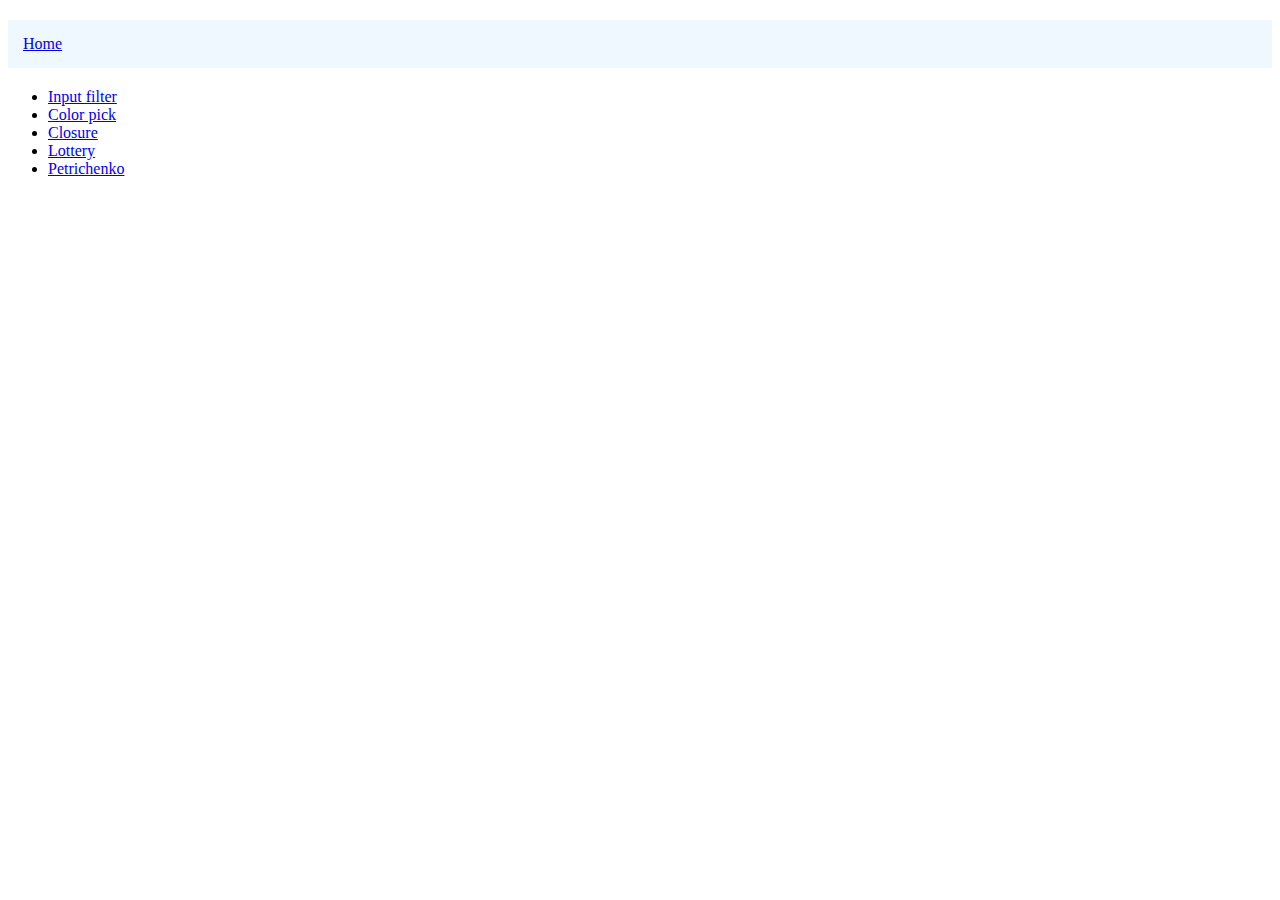
<file: index.html>
<!DOCTYPE html>
<html lang="en">
  <head>
    <meta charset="UTF-8" />
    <meta name="viewport" content="width=device-width, initial-scale=1.0" />
    <link rel="stylesheet" href="./css/main.css" />
    <title>Document</title>
  </head>
  <body>
    <div class="home-container">
      <a href="./index.html" class="nav__link">Home</a>
    </div>
    <ul class="nav">
      <li class="nav__item">
        <a href="./filter.html" class="nav__link">Input filter</a>
      </li>
      <li class="nav__item">
        <a href="./color-pick.html" class="nav__link">Color pick</a>
      </li>
      <li class="nav__item">
        <a href="./closure.html" class="nav__link">Closure</a>
      </li>
      <li class="nav__item">
        <a href="./lottery.html" class="nav__link">Lottery</a>
      </li>
      <li class="nav__item">
        <a href="/petrichenko.html" class="nav__link">Petrichenko</a>
      </li>
    </ul>
    <script src="./js/script.js"></script>
  </body>
</html>
</file>
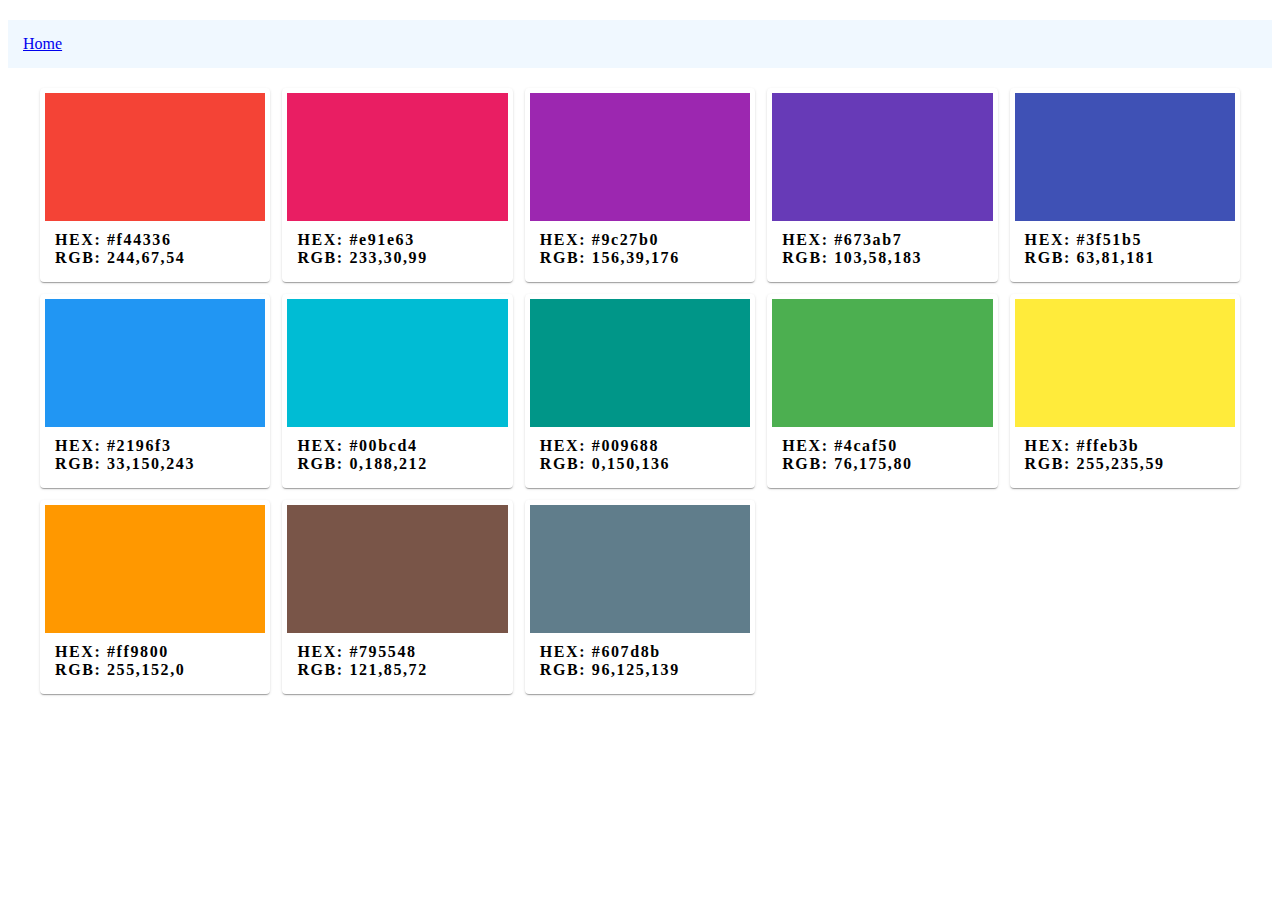
<file: color-pick.html>
<!DOCTYPE html>
<html lang="en">
  <head>
    <meta charset="UTF-8" />
    <meta name="viewport" content="width=device-width, initial-scale=1.0" />
    <title>Color pick</title>
    <link rel="stylesheet" href="./css/main.css" />
  </head>
  <body>
    <div class="home-container">
      <a href="./index.html" class="nav__link">Home</a>
    </div>
    <div class="palette js-palette"></div>
    <script src="./js/colorPickker.js"></script>
  </body>
</html>
</file>
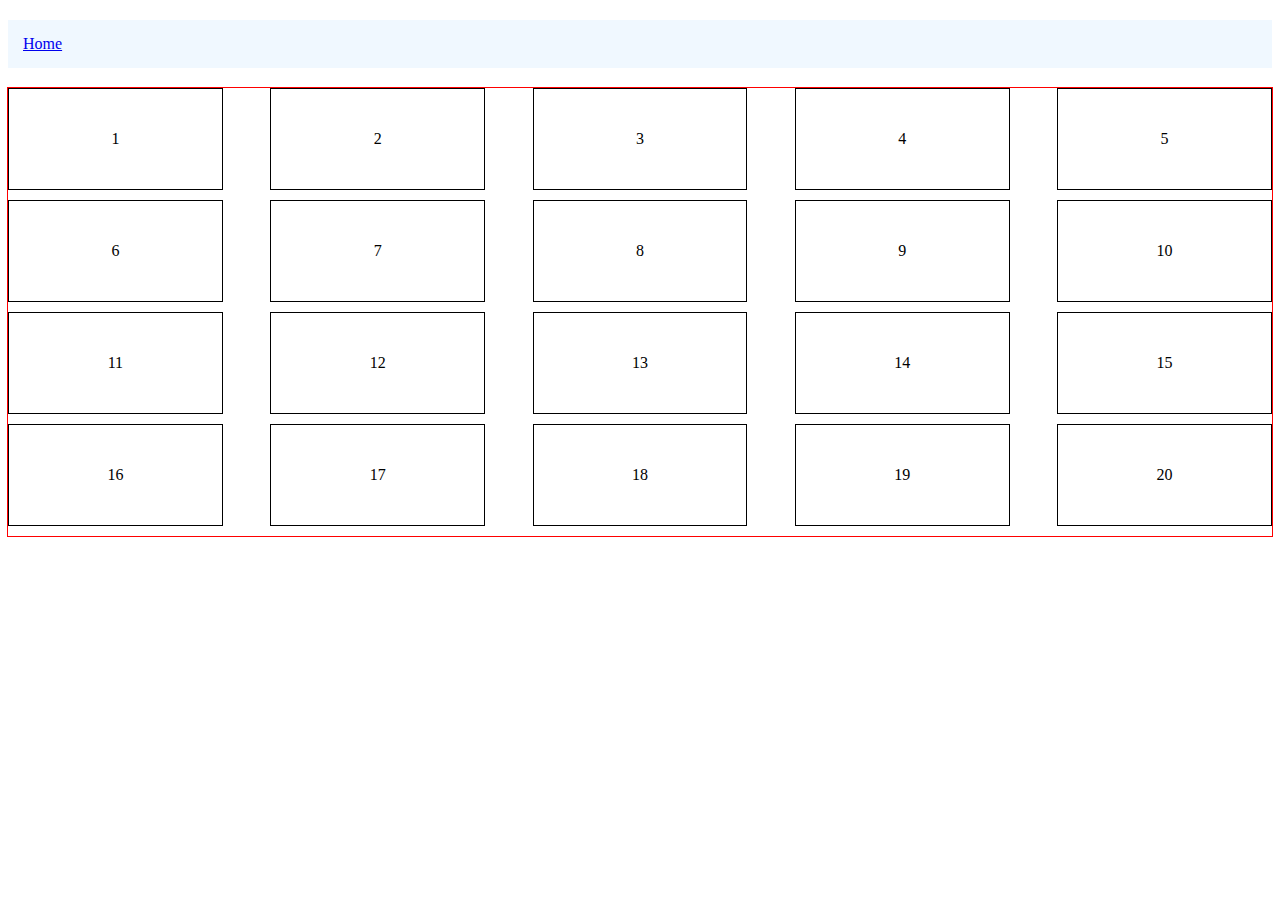
<file: lottery.html>
<!DOCTYPE html>
<html lang="en">
  <head>
    <meta charset="UTF-8" />
    <meta name="viewport" content="width=device-width, initial-scale=1.0" />
    <link rel="stylesheet" href="./css/main.css" />
    <title>Document</title>
  </head>
  <body>
    <div class="home-container">
      <a href="./index.html" class="nav__link">Home</a>
    </div>
    <div class="card__container">
      <div class="card__item">1</div>
      <div class="card__item">2</div>
      <div class="card__item">3</div>
      <div class="card__item">4</div>
      <div class="card__item">5</div>
      <div class="card__item">6</div>
      <div class="card__item">7</div>
      <div class="card__item">8</div>
      <div class="card__item">9</div>
      <div class="card__item">10</div>
      <div class="card__item">11</div>
      <div class="card__item">12</div>
      <div class="card__item">13</div>
      <div class="card__item">14</div>
      <div class="card__item">15</div>
      <div class="card__item">16</div>
      <div class="card__item">17</div>
      <div class="card__item">18</div>
      <div class="card__item">19</div>
      <div class="card__item">20</div>
    </div>
    <script src="./js/lottery.js" type="module"></script>
  </body>
</html>
</file>
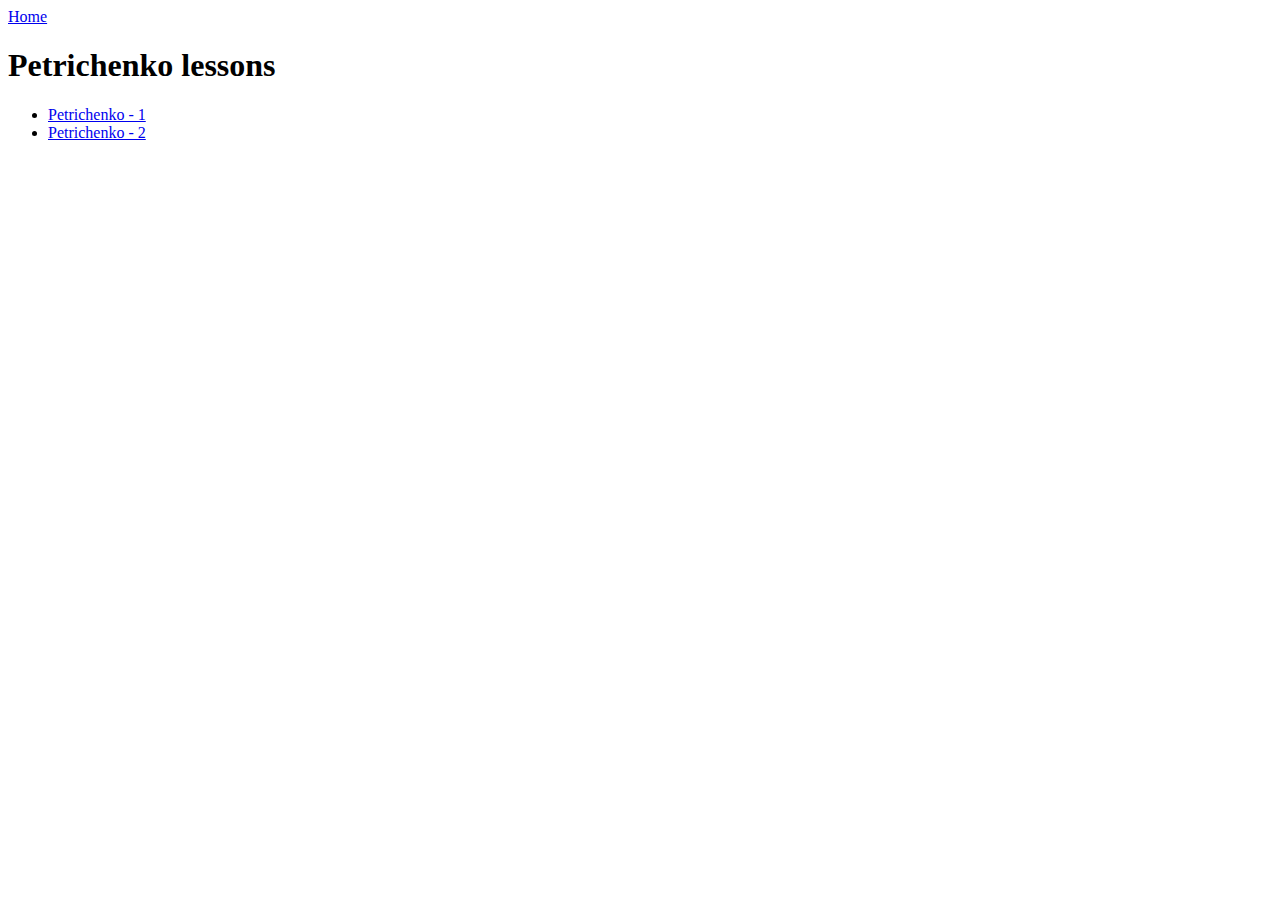
<file: petrichenko.html>
<!DOCTYPE html>
<html lang="en">
  <head>
    <meta charset="UTF-8" />
    <meta name="viewport" content="width=device-width, initial-scale=1.0" />
    <title>Document</title>
  </head>
  <body>
    <div class="home-container">
      <a href="./index.html" class="nav__link">Home</a>
    </div>
    <h1>Petrichenko lessons</h1>
    <ul class="li">
      <li><a href="/petrichenko1.html">Petrichenko - 1</a></li>
      <li><a href="/petrichenko2.html">Petrichenko - 2</a></li>
    </ul>
  </body>
</html>
</file>
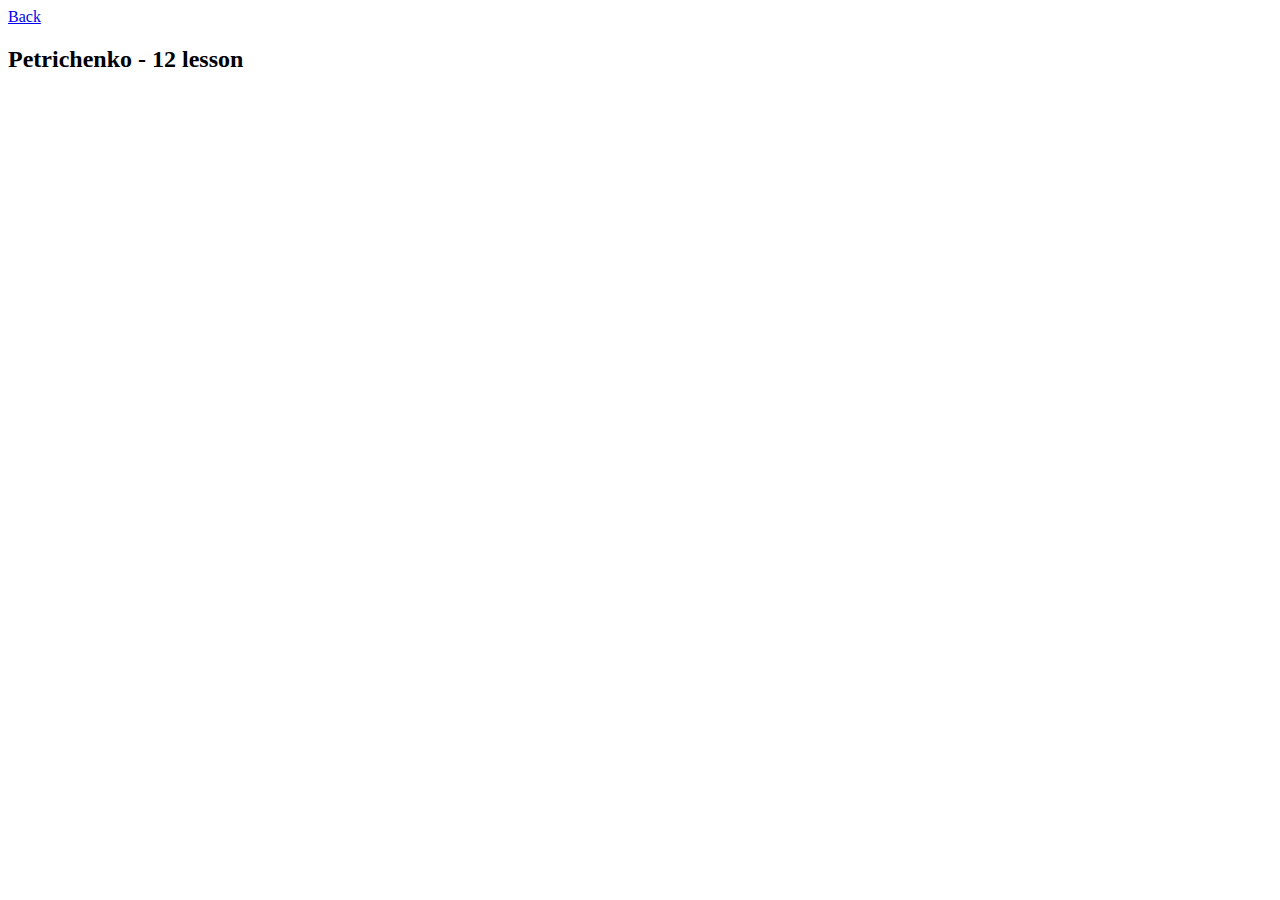
<file: petrichenko1.html>
<!DOCTYPE html>
<html lang="en">
  <head>
    <meta charset="UTF-8" />
    <meta name="viewport" content="width=device-width, initial-scale=1.0" />
    <title>Document</title>
  </head>
  <body>
    <div class="home-container">
      <a href="./petrichenko.html" class="nav__link">Back</a>
    </div>
    <h2>Petrichenko - 12 lesson</h2>
    <script src="./js/petrichenko1.js" type="module"></script>
  </body>
</html>
</file>
<file: css/main.css>
body {
  transition: background-color 250ms cubic-bezier(0.4, 0, 0.2, 1);
}

.home-container {
  padding: 15px;
  margin: 20px 0;
}

.palette {
  display: grid;
  max-width: 1200px;
  grid-template-columns: repeat(auto-fill, minmax(200px, 1fr));
  grid-gap: 12px;
  padding: 0;
  list-style: none;
  margin-left: auto;
  margin-right: auto;
}

.color-card {
  padding: 5px;
  border-radius: 4px;
  background-color: #fff;
  box-shadow: 0px 2px 1px -1px rgba(0, 0, 0, 0.2), 0px 1px 1px 0px rgba(0, 0, 0, 0.14), 0px 1px 3px 0px rgba(0, 0, 0, 0.12);
  transition: transform 250ms cubic-bezier(0.4, 0, 0.2, 1);
}

.color-card.is-active {
  transform: perspective(400px) rotateX(10deg);
}

.color-swatch {
  height: 128px;
  cursor: pointer;
}

.color-meta {
  padding: 10px;
  font-weight: 700;
}

.color-meta p {
  margin-top: 0;
  margin-bottom: 0;
  letter-spacing: 0.1em;
}

.card__container {
  display: flex;
  flex-wrap: wrap;
  justify-content: space-between;
  outline: 1px solid red;
  width: 100%;
}
.card__item {
  border: 1px solid black;
  flex: 0 calc(20% - 40px);
  margin-bottom: 10px;
  height: 100px;
  display: flex;
  justify-content: center;
  align-items: center;
}

.correct {
  background-color: greenyellow;
}

.wrong {
  background-color: red;
}

body {
  padding: 0;
}

.home-container {
  background-color: aliceblue;
  padding: 15px;
  margin: 20px 0;
}
</file>
